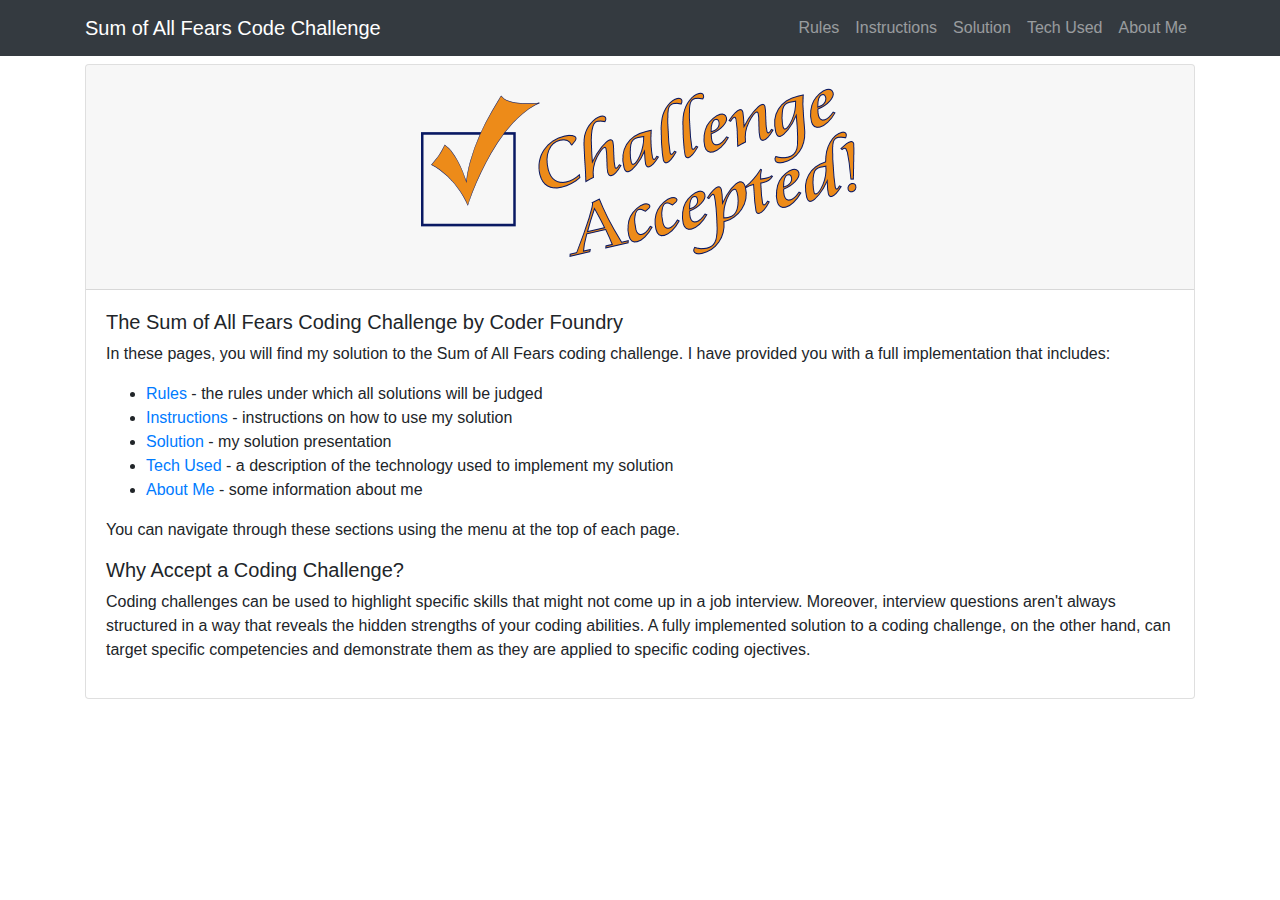
<file: index.html>
﻿<!doctype html>
<html lang="en">
<head>
  <title>Glen's Sum Of All Fears Solution</title>
  <!-- Required meta tags -->
  <meta charset="utf-8">
  <meta name="viewport" content="width=device-width, initial-scale=1, shrink-to-fit=no">
  <link rel="icon" href="images/favicon-16x16.png" type="image/png">

  <!-- Bootstrap CSS -->
  <link rel="stylesheet" href="https://stackpath.bootstrapcdn.com/bootstrap/4.3.1/css/bootstrap.min.css" integrity="sha384-ggOyR0iXCbMQv3Xipma34MD+dH/1fQ784/j6cY/iJTQUOhcWr7x9JvoRxT2MZw1T" crossorigin="anonymous">
</head>
  <body>

    <nav class="navbar bg-dark navbar-dark navbar-expand-md mb-2">
      <div class="container">

        <button class="navbar-toggler" type="button"
          data-toggle="collapse" data-target="#myTogglerNav">
          <span class="navbar-toggler-icon"></span>
        </button>

        <a href="./index.html" class="navbar-brand d-md-none">
          <svg class="bi bi-house icon-white" width="1em" height="1em" viewBox="0 0 16 16" fill="currentColor" xmlns="http://www.w3.org/2000/svg">
            <path fill-rule="evenodd" d="M2 13.5V7h1v6.5a.5.5 0 0 0 .5.5h9a.5.5 0 0 0 .5-.5V7h1v6.5a1.5 1.5 0 0 1-1.5 1.5h-9A1.5 1.5 0 0 1 2 13.5zm11-11V6l-2-2V2.5a.5.5 0 0 1 .5-.5h1a.5.5 0 0 1 .5.5z"/>
            <path fill-rule="evenodd" d="M7.293 1.5a1 1 0 0 1 1.414 0l6.647 6.646a.5.5 0 0 1-.708.708L8 2.207 1.354 8.854a.5.5 0 1 1-.708-.708L7.293 1.5z"/>
          </svg></a>

        <a href="./index.html" class="navbar-brand d-none d-md-inline">
          Sum of All Fears Code Challenge</a>

        <div class="collapse navbar-collapse" id="myTogglerNav">
          <div class="navbar-nav ml-auto">
            <a class="nav-item nav-link" href="./html/rules.html">Rules</a>
            <a class="nav-item nav-link" href="./html/instructions.html">Instructions</a>
            <a class="nav-item nav-link" href="./html/solution.html">Solution</a>
            <a class="nav-item nav-link" href="./html/tech-used.html">Tech Used</a>
            <a class="nav-item nav-link" href="./html/about-me.html">About Me</a>
          </div> <!-- end navbar-nav-->
        </div> <!-- end collapse -->
      </div> <!-- end container -->
    </nav>

    <article class="container">
      <section class="row">
        <section class="col">
          <div class="card text-center">
            <div class="card-header">
              <img class="img-fluid" src="./images/Challenge-Accepted-PNG-Free-Download.png" alt="">
            </div>
            <div class="card-body text-left">
              <h5>The Sum of All Fears Coding Challenge by Coder Foundry</h5>
              <p>
                In these pages, you will find my solution to the Sum of All Fears coding challenge. 
                I have provided you with a full implementation that includes: 
              </p>
              <ul>
                <li><a href="./html/rules.html">Rules</a> - the rules under which all solutions will be judged</li>
                <li><a href="./html/instructions.html">Instructions</a> - instructions on how to use my solution</li>
                <li><a href="./html/solution.html">Solution</a> - my solution presentation</li>
                <li><a href="./html/tech-used.html">Tech Used</a> - a description of the technology used to implement my solution</li>
                <li><a href="./html/about-me.html">About Me</a> - some information about me</li>
              </ul>
              <p>You can navigate through these sections using the menu at the top of each page.</p>
              <h5>Why Accept a Coding Challenge?</h5>
              <p>Coding challenges can be used to highlight specific skills that might not come up in a job interview.  
                Moreover, interview questions aren't always structured in a way that reveals the hidden strengths
                of your coding abilities.  A fully implemented solution to a coding challenge, on the other hand,
                can target specific competencies and demonstrate them as they are applied to specific coding 
                ojectives.
              </p>
              <p></p>
            </div> <!-- end card body -->
          </div> <!-- end card div -->
        </section> <!-- end col -->
      </section> <!-- end row -->
      </article>  <!-- end main container -->

    <!-- Optional JavaScript -->
    <!-- jQuery first, then Popper.js, then Bootstrap JS -->
    <script src="https://code.jquery.com/jquery-3.3.1.slim.min.js" integrity="sha384-q8i/X+965DzO0rT7abK41JStQIAqVgRVzpbzo5smXKp4YfRvH+8abtTE1Pi6jizo" crossorigin="anonymous"></script>
    <script src="https://cdnjs.cloudflare.com/ajax/libs/popper.js/1.14.7/umd/popper.min.js" integrity="sha384-UO2eT0CpHqdSJQ6hJty5KVphtPhzWj9WO1clHTMGa3JDZwrnQq4sF86dIHNDz0W1" crossorigin="anonymous"></script>
    <script src="https://stackpath.bootstrapcdn.com/bootstrap/4.3.1/js/bootstrap.min.js" integrity="sha384-JjSmVgyd0p3pXB1rRibZUAYoIIy6OrQ6VrjIEaFf/nJGzIxFDsf4x0xIM+B07jRM" crossorigin="anonymous"></script>
  </body>
</html>
</file>
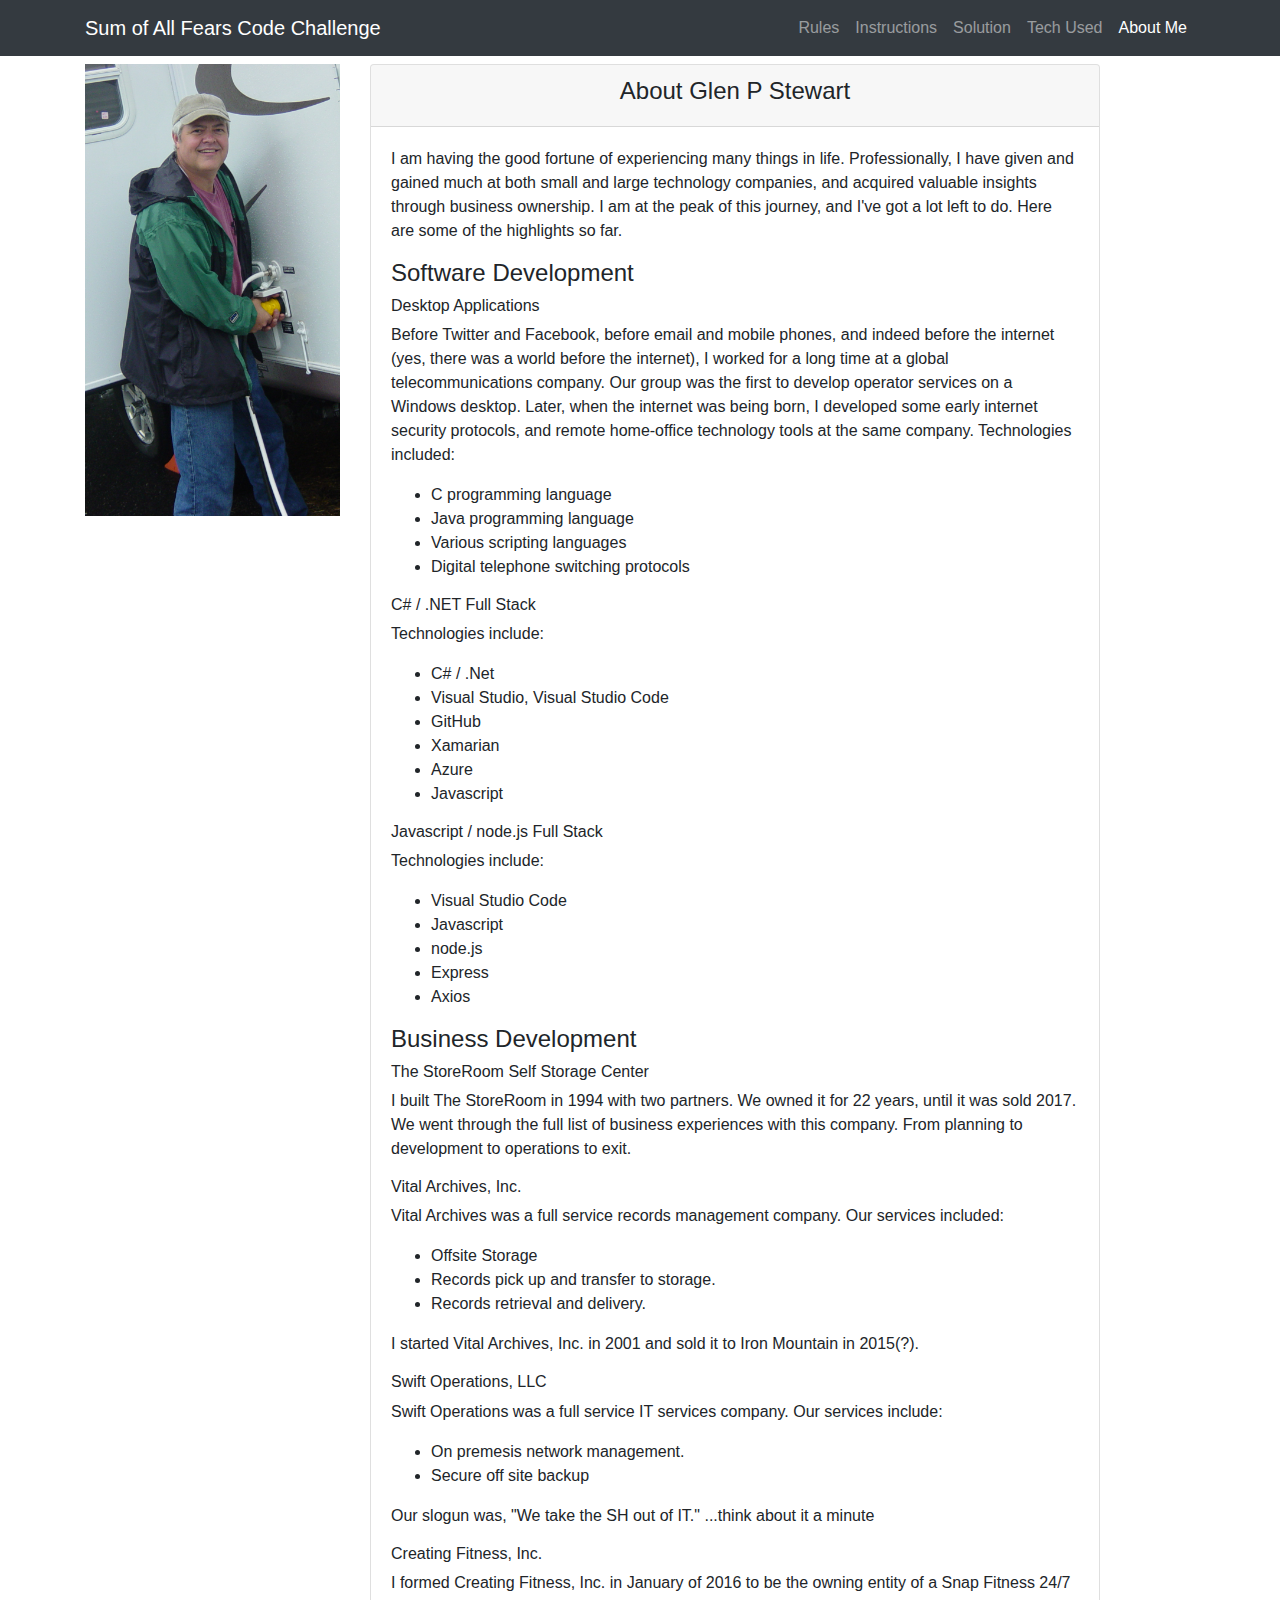
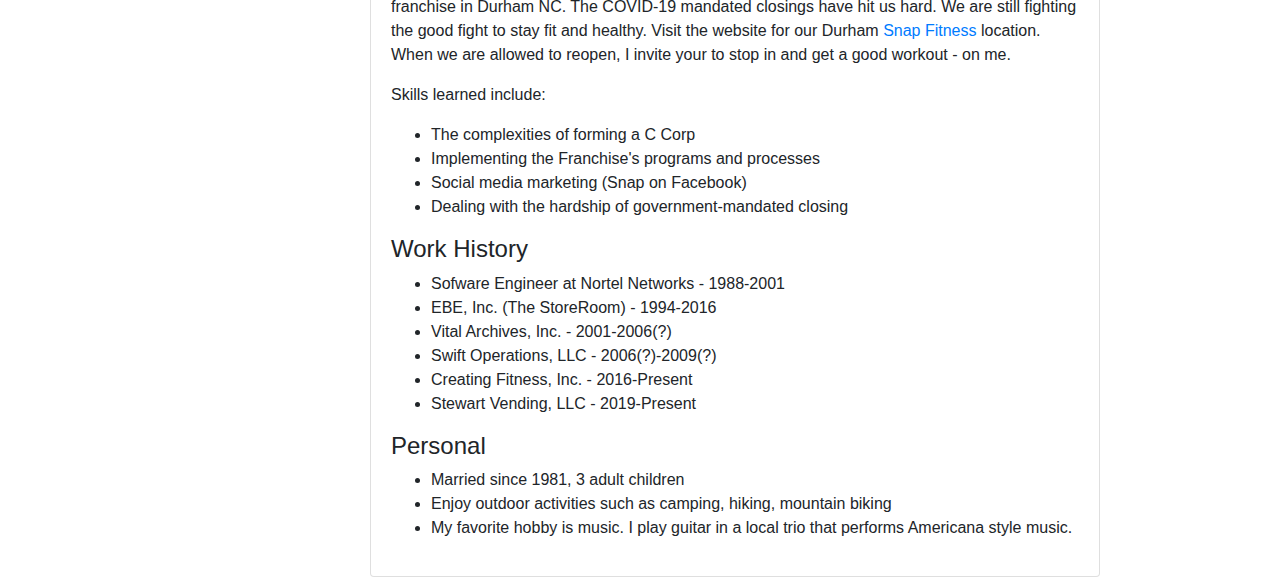
<file: html/about-me.html>
﻿<!doctype html>
<html lang="en">
<head>
  <title>Glen's Sum of All Fears Solution</title>
  <!-- Required meta tags -->
  <meta charset="utf-8">
  <meta name="viewport" content="width=device-width, initial-scale=1, shrink-to-fit=no">
  <link rel="icon" href="../images/favicon-16x16.png" type="image/png">

  <!-- Bootstrap CSS -->
  <link rel="stylesheet" href="https://stackpath.bootstrapcdn.com/bootstrap/4.3.1/css/bootstrap.min.css" integrity="sha384-ggOyR0iXCbMQv3Xipma34MD+dH/1fQ784/j6cY/iJTQUOhcWr7x9JvoRxT2MZw1T" crossorigin="anonymous">
</head>
  <body>

    <nav class="navbar bg-dark navbar-dark navbar-expand-md mb-2">
      <div class="container">

        <button class="navbar-toggler" type="button"
          data-toggle="collapse" data-target="#myTogglerNav">
          <span class="navbar-toggler-icon"></span>
        </button>

        <a href="../index.html" class="navbar-brand d-md-none">
          <svg class="bi bi-house icon-white" width="1em" height="1em" viewBox="0 0 16 16" fill="currentColor" xmlns="http://www.w3.org/2000/svg">
            <path fill-rule="evenodd" d="M2 13.5V7h1v6.5a.5.5 0 0 0 .5.5h9a.5.5 0 0 0 .5-.5V7h1v6.5a1.5 1.5 0 0 1-1.5 1.5h-9A1.5 1.5 0 0 1 2 13.5zm11-11V6l-2-2V2.5a.5.5 0 0 1 .5-.5h1a.5.5 0 0 1 .5.5z"/>
            <path fill-rule="evenodd" d="M7.293 1.5a1 1 0 0 1 1.414 0l6.647 6.646a.5.5 0 0 1-.708.708L8 2.207 1.354 8.854a.5.5 0 1 1-.708-.708L7.293 1.5z"/>
          </svg></a>

        <a href="../index.html" class="navbar-brand d-none d-md-inline">
          Sum of All Fears Code Challenge</a>

        <div class="collapse navbar-collapse" id="myTogglerNav">
          <div class="navbar-nav ml-auto">
            <a class="nav-item nav-link" href="./rules.html">Rules</a>
            <a class="nav-item nav-link" href="./instructions.html">Instructions</a>
            <a class="nav-item nav-link" href="./solution.html">Solution</a>
            <a class="nav-item nav-link" href="./tech-used.html">Tech Used</a>
            <a class="nav-item nav-link active" href="./about-me.html">About Me</a>
          </div> <!-- end navbar-nav-->
        </div> <!-- end collapse -->
      </div> <!-- end container -->
    </nav>

    <article class="container">
      <section class="row">

        <!-- col for image -->
        <section class="col-3">
          <img class="img-fluid mb-2" src="../images/Glen-Camping.png" alt="">
        </section>

        <section class="col-8">
          <div class="card text-center">
            <div class="card-header">
              <h4>About Glen P Stewart</h4>
              
            </div>
            <div class="card-body text-left">
              <p>I am having the good fortune of experiencing many things in life.  Professionally, I have given
                and gained much at both small and large technology companies, and acquired valuable insights
                through business ownership. I am at the peak of this journey, and I've got a lot left to do.
                Here are some of the highlights so far.
              </p>
              <h4>Software Development</h4>
              <h6>Desktop Applications</h6>
              <p>Before Twitter and Facebook, before email and mobile phones, and indeed before the internet 
                (yes, there was a world before the internet), I worked
                for a long time at a global telecommunications company.  Our group was the first to develop
                operator services on a Windows desktop.  Later, when the internet was being born, I developed some
                early internet security protocols, and remote home-office technology tools at the same company.
                Technologies included:
              </p>
              <ul>
                <li>C programming language</li>
                <li>Java programming language</li>
                <li>Various scripting languages</li>
                <li>Digital telephone switching protocols</li>
              </ul>
              <h6>C# / .NET Full Stack</h6>
              <p>Technologies include:</p>
              <ul>
                <li>C# / .Net</li>
                <li>Visual Studio, Visual Studio Code</li>
                <li>GitHub</li>
                <li>Xamarian</li>
                <li>Azure</li>
                <li>Javascript</li>
              </ul>
              <h6>Javascript / node.js Full Stack</h6>
              <p>Technologies include:</p>
              <ul>
                <li>Visual Studio Code</li>
                <li>Javascript</li>
                <li>node.js</li>
                <li>Express</li>
                <li>Axios</li>
              </ul>

              <h4>Business Development</h4>
              <h6>The StoreRoom Self Storage Center</h6>
              <p>I built The StoreRoom in 1994 with two partners.  We owned it for 22 years, until it was
                sold 2017.  We went through the full list of business experiences with this company.
                From planning to development to operations to exit.
              </p>
              <h6>Vital Archives, Inc.</h6>
              <p>Vital Archives was a full service records management company.  Our services included:
              <ul>
                <li>Offsite Storage</li>
                <li>Records pick up and transfer to storage.</li>
                <li>Records retrieval and delivery.</li>
              </ul>
              </p>
              <p>I started Vital Archives, Inc. in 2001 and sold it to Iron Mountain in 2015(?).</p>
              <h6>Swift Operations, LLC</h6>
              <p>Swift Operations was a full service IT services company.  Our services include:
              <ul>
                <li>On premesis network management.</li>
                <li>Secure off site backup</li>
              </ul>
              <p>Our slogun was, "We take the SH out of IT." ...think about it a minute</p>
              </p>
              <h6>Creating Fitness, Inc.</h6>
              <p>I formed Creating Fitness, Inc. in January of 2016 to be the owning entity of a Snap Fitness 24/7
                franchise in Durham NC.  The COVID-19 mandated closings have hit us hard.  We are still
                fighting the good fight to stay fit and healthy.
                Visit the website for our Durham 
                <a href="https://www.snapfitness.com/sodu">Snap Fitness</a> location.
                When we are allowed to reopen, I invite your to stop in and get a good workout - on me.
              </p>
              <p>Skills learned include:</p>
              <ul>
                <li>The complexities of forming a C Corp</li>
                <li>Implementing the Franchise's programs and processes</li>
                <li>Social media marketing (Snap on Facebook)</li>
                <li>Dealing with the hardship of government-mandated closing</li>
              </ul>
              <h4>Work History</h4>
              <ul>
                <li>Sofware Engineer at Nortel Networks - 1988-2001</li>
                <li>EBE, Inc. (The StoreRoom) - 1994-2016</li>
                <li>Vital Archives, Inc. - 2001-2006(?)</li>
                <li>Swift Operations, LLC - 2006(?)-2009(?)</li>
                <li>Creating Fitness, Inc. - 2016-Present</li> 
                <li>Stewart Vending, LLC - 2019-Present</li> 
              </ul>
              <h4>Personal</h4>
              <ul>
                <li>Married since 1981, 3 adult children</li>
                <li>Enjoy outdoor activities such as camping, hiking, mountain biking</li>
                <li>My favorite hobby is music. I play guitar in a local trio that performs Americana style music.</li>
              </ul>
            </div> <!-- end card body -->
          </div> <!-- end card div -->
        </section> <!-- end col -->
      </section> <!-- end row -->
      </article>  <!-- end main container -->

    <!-- Optional JavaScript -->
    <!-- jQuery first, then Popper.js, then Bootstrap JS -->
    <script src="https://code.jquery.com/jquery-3.3.1.slim.min.js" integrity="sha384-q8i/X+965DzO0rT7abK41JStQIAqVgRVzpbzo5smXKp4YfRvH+8abtTE1Pi6jizo" crossorigin="anonymous"></script>
    <script src="https://cdnjs.cloudflare.com/ajax/libs/popper.js/1.14.7/umd/popper.min.js" integrity="sha384-UO2eT0CpHqdSJQ6hJty5KVphtPhzWj9WO1clHTMGa3JDZwrnQq4sF86dIHNDz0W1" crossorigin="anonymous"></script>
    <script src="https://stackpath.bootstrapcdn.com/bootstrap/4.3.1/js/bootstrap.min.js" integrity="sha384-JjSmVgyd0p3pXB1rRibZUAYoIIy6OrQ6VrjIEaFf/nJGzIxFDsf4x0xIM+B07jRM" crossorigin="anonymous"></script>
  </body>
</html>
</file>
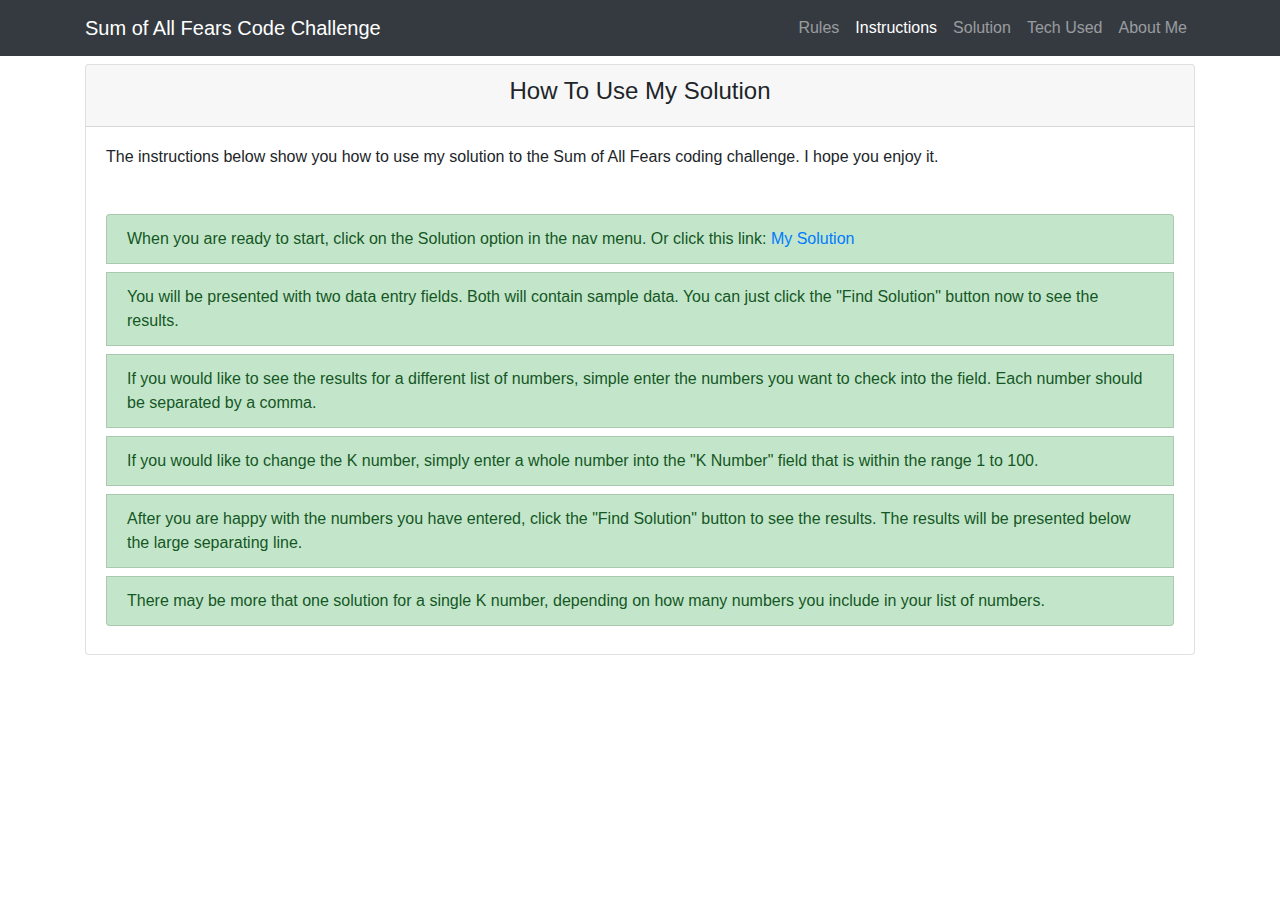
<file: html/instructions.html>
﻿<!doctype html>
<html lang="en">
<head>
  <title>Glen's Sum of All Fears Solution</title>
  <!-- Required meta tags -->
  <meta charset="utf-8">
  <meta name="viewport" content="width=device-width, initial-scale=1, shrink-to-fit=no">
  <link rel="icon" href="../images/favicon-16x16.png" type="image/png">

  <!-- Bootstrap CSS -->
  <link rel="stylesheet" href="https://stackpath.bootstrapcdn.com/bootstrap/4.3.1/css/bootstrap.min.css" integrity="sha384-ggOyR0iXCbMQv3Xipma34MD+dH/1fQ784/j6cY/iJTQUOhcWr7x9JvoRxT2MZw1T" crossorigin="anonymous">
</head>
  <body>

    <nav class="navbar bg-dark navbar-dark navbar-expand-md mb-2">
      <div class="container">

        <button class="navbar-toggler" type="button"
          data-toggle="collapse" data-target="#myTogglerNav">
          <span class="navbar-toggler-icon"></span>
        </button>

        <a href="../index.html" class="navbar-brand d-md-none">
          <svg class="bi bi-house icon-white" width="1em" height="1em" viewBox="0 0 16 16" fill="currentColor" xmlns="http://www.w3.org/2000/svg">
            <path fill-rule="evenodd" d="M2 13.5V7h1v6.5a.5.5 0 0 0 .5.5h9a.5.5 0 0 0 .5-.5V7h1v6.5a1.5 1.5 0 0 1-1.5 1.5h-9A1.5 1.5 0 0 1 2 13.5zm11-11V6l-2-2V2.5a.5.5 0 0 1 .5-.5h1a.5.5 0 0 1 .5.5z"/>
            <path fill-rule="evenodd" d="M7.293 1.5a1 1 0 0 1 1.414 0l6.647 6.646a.5.5 0 0 1-.708.708L8 2.207 1.354 8.854a.5.5 0 1 1-.708-.708L7.293 1.5z"/>
          </svg></a>

        <a href="../index.html" class="navbar-brand d-none d-md-inline">Sum of All Fears Code Challenge</a>

        <div class="collapse navbar-collapse" id="myTogglerNav">
          <div class="navbar-nav ml-auto">
            <a class="nav-item nav-link" href="./rules.html">Rules</a>
            <a class="nav-item nav-link active" href="./instructions.html">Instructions</a>
            <a class="nav-item nav-link" href="./solution.html">Solution</a>
            <a class="nav-item nav-link" href="./tech-used.html">Tech Used</a>
            <a class="nav-item nav-link" href="./about-me.html">About Me</a>
          </div> <!-- end navbar-nav-->
        </div> <!-- end collapse -->
      </div> <!-- end container -->
    </nav>

    <article class="container">
      <section class="row">
        <section class="col">
          <div class="card text-center">
            <div class="card-header">
              <h4>How To Use My Solution</h4>
            </div>
            <div class="card-body text-left">
              <h6 class="card-text mb-5">
                The instructions below show you how to use my solution to the
                Sum of All Fears coding challenge.  I hope you enjoy it.
              </h6>
              <ul class="list-group">
                <li class="list-group-item list-group-item-success mb-2">
                  When you are ready to start, click on the Solution option in the nav menu.  Or click this link: 
                  <a href="./solution.html">My Solution</a>
                </li>

                <li class="list-group-item list-group-item-success mb-2">
                  You will be presented with two data entry fields.  Both will contain sample data.  You can just click the "Find Solution" button now
                  to see the results.
                </li>
                <li class="list-group-item list-group-item-success mb-2">
                  If you would like to see the results for a different list of numbers, simple enter the numbers you want to check into the field.
                  Each number should be separated by a comma.
                </li>
                <li class="list-group-item list-group-item-success mb-2">
                  If you would like to change the K number, simply enter a whole number into the "K Number" field that is within the range 1 to 100.
                </li>
                <li class="list-group-item list-group-item-success mb-2">
                  After you are happy with the numbers you have entered, click the "Find Solution" button to see the results.  The results will be
                  presented below the large separating line.
                </li>
                <li class="list-group-item list-group-item-success mb-2">
                  There may be more that one solution for a single K number, depending on how many numbers you include in your list of numbers. 
                </li>
              </ul>
            </div> <!-- end card body -->
          </div> <!-- end card div -->
        </section> <!-- end col -->
      </section> <!-- end row -->
      </article>  <!-- end main container -->

    <!-- Optional JavaScript -->
    <!-- jQuery first, then Popper.js, then Bootstrap JS -->
    <script src="https://code.jquery.com/jquery-3.3.1.slim.min.js" integrity="sha384-q8i/X+965DzO0rT7abK41JStQIAqVgRVzpbzo5smXKp4YfRvH+8abtTE1Pi6jizo" crossorigin="anonymous"></script>
    <script src="https://cdnjs.cloudflare.com/ajax/libs/popper.js/1.14.7/umd/popper.min.js" integrity="sha384-UO2eT0CpHqdSJQ6hJty5KVphtPhzWj9WO1clHTMGa3JDZwrnQq4sF86dIHNDz0W1" crossorigin="anonymous"></script>
    <script src="https://stackpath.bootstrapcdn.com/bootstrap/4.3.1/js/bootstrap.min.js" integrity="sha384-JjSmVgyd0p3pXB1rRibZUAYoIIy6OrQ6VrjIEaFf/nJGzIxFDsf4x0xIM+B07jRM" crossorigin="anonymous"></script>
  </body>
</html>
</file>
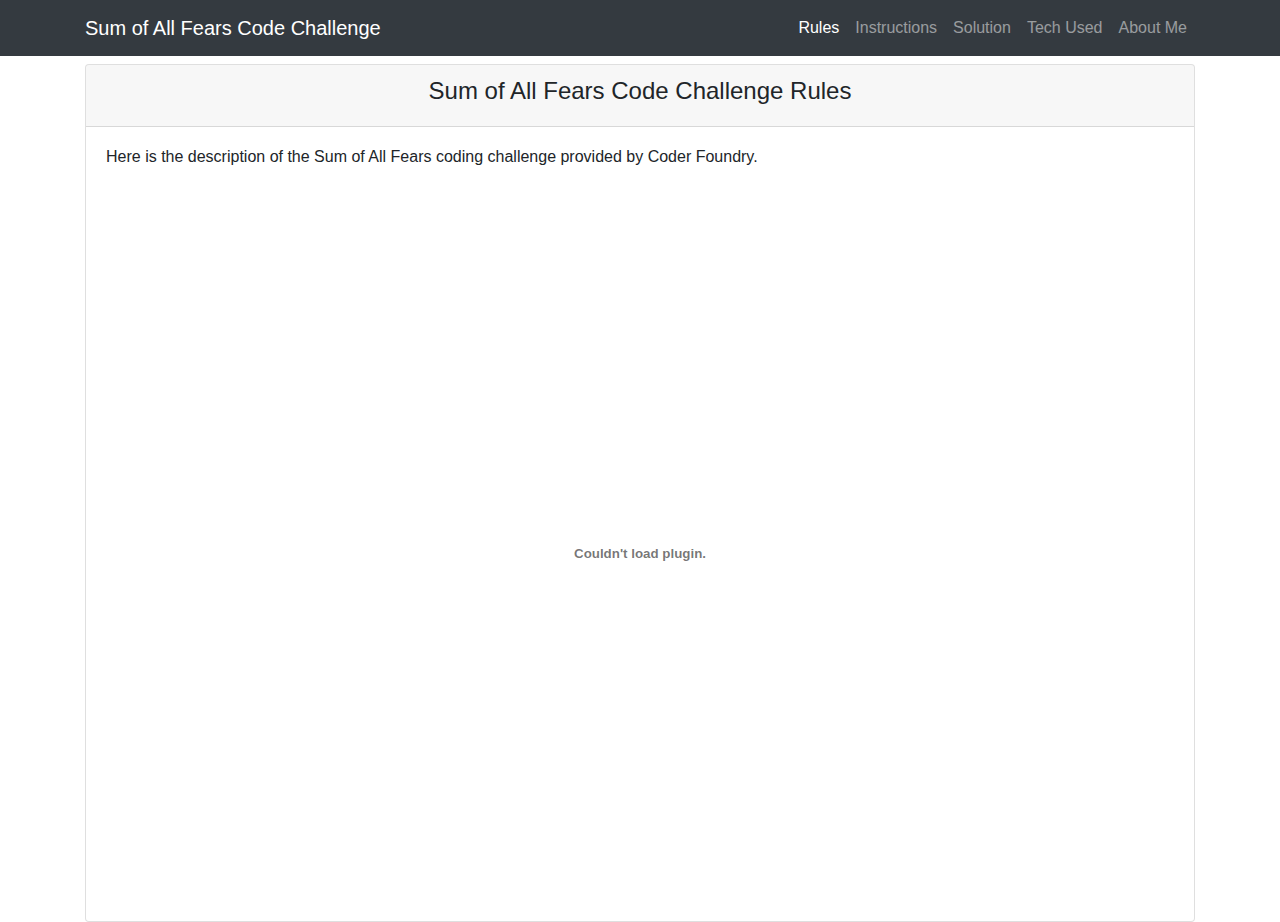
<file: html/rules.html>
﻿<!doctype html>
<html lang="en">
<head>
  <title>Glen's Sum of All Fears Solution</title>
  <!-- Required meta tags -->
  <meta charset="utf-8">
  <meta name="viewport" content="width=device-width, initial-scale=1, shrink-to-fit=no">
  <link rel="icon" href="../images/favicon-16x16.png" type="image/png">

  <!-- Bootstrap CSS -->
  <link rel="stylesheet" href="https://stackpath.bootstrapcdn.com/bootstrap/4.3.1/css/bootstrap.min.css" integrity="sha384-ggOyR0iXCbMQv3Xipma34MD+dH/1fQ784/j6cY/iJTQUOhcWr7x9JvoRxT2MZw1T" crossorigin="anonymous">

  <style>
    .myEmbed {
      width: 100%;
      height: 680px;
    }
  </style>

</head>
  <body>

    <nav class="navbar bg-dark navbar-dark navbar-expand-md mb-2">
      <div class="container">

        <button class="navbar-toggler" type="button"
          data-toggle="collapse" data-target="#myTogglerNav">
          <span class="navbar-toggler-icon"></span>
        </button>

        <a href="../index.html" class="navbar-brand d-md-none">
          <svg class="bi bi-house icon-white" width="1em" height="1em" viewBox="0 0 16 16" fill="currentColor" xmlns="http://www.w3.org/2000/svg">
            <path fill-rule="evenodd" d="M2 13.5V7h1v6.5a.5.5 0 0 0 .5.5h9a.5.5 0 0 0 .5-.5V7h1v6.5a1.5 1.5 0 0 1-1.5 1.5h-9A1.5 1.5 0 0 1 2 13.5zm11-11V6l-2-2V2.5a.5.5 0 0 1 .5-.5h1a.5.5 0 0 1 .5.5z"/>
            <path fill-rule="evenodd" d="M7.293 1.5a1 1 0 0 1 1.414 0l6.647 6.646a.5.5 0 0 1-.708.708L8 2.207 1.354 8.854a.5.5 0 1 1-.708-.708L7.293 1.5z"/>
          </svg></a>

        <a href="../index.html" class="navbar-brand d-none d-md-inline">
          Sum of All Fears Code Challenge</a>

        <div class="collapse navbar-collapse" id="myTogglerNav">
          <div class="navbar-nav ml-auto">
            <a class="nav-item nav-link active" href="./rules.html">Rules</a>
            <a class="nav-item nav-link" href="./instructions.html">Instructions</a>
            <a class="nav-item nav-link" href="./solution.html">Solution</a>
            <a class="nav-item nav-link" href="./tech-used.html">Tech Used</a>
            <a class="nav-item nav-link" href="./about-me.html">About Me</a>
          </div> <!-- end navbar-nav-->
        </div> <!-- end collapse -->
      </div> <!-- end container -->
    </nav>

    <article class="container">
      <section class="row">
        <section class="col">
          <div class="card text-center">
            <div class="card-header">
              <h4>Sum of All Fears Code Challenge Rules</h4>
            </div>
            <div class="card-body">
              <h6 class="text-left mb-5">Here is the description of the Sum of All Fears coding challenge provided by Coder Foundry.</h6>
              <embed src="../Docs/Coding-Challenge-Sum-of-all-Fears.pdf" type="application/pdf" class="myEmbed" />
              
            </div> <!-- end card body -->
          </div> <!-- end card div -->
        </section> <!-- end col -->
      </section> <!-- end row -->
      </article>  <!-- end main container -->

    <!-- Optional JavaScript -->
    <!-- jQuery first, then Popper.js, then Bootstrap JS -->
    <script src="https://code.jquery.com/jquery-3.3.1.slim.min.js" integrity="sha384-q8i/X+965DzO0rT7abK41JStQIAqVgRVzpbzo5smXKp4YfRvH+8abtTE1Pi6jizo" crossorigin="anonymous"></script>
    <script src="https://cdnjs.cloudflare.com/ajax/libs/popper.js/1.14.7/umd/popper.min.js" integrity="sha384-UO2eT0CpHqdSJQ6hJty5KVphtPhzWj9WO1clHTMGa3JDZwrnQq4sF86dIHNDz0W1" crossorigin="anonymous"></script>
    <script src="https://stackpath.bootstrapcdn.com/bootstrap/4.3.1/js/bootstrap.min.js" integrity="sha384-JjSmVgyd0p3pXB1rRibZUAYoIIy6OrQ6VrjIEaFf/nJGzIxFDsf4x0xIM+B07jRM" crossorigin="anonymous"></script>
  </body>
</html>
</file>
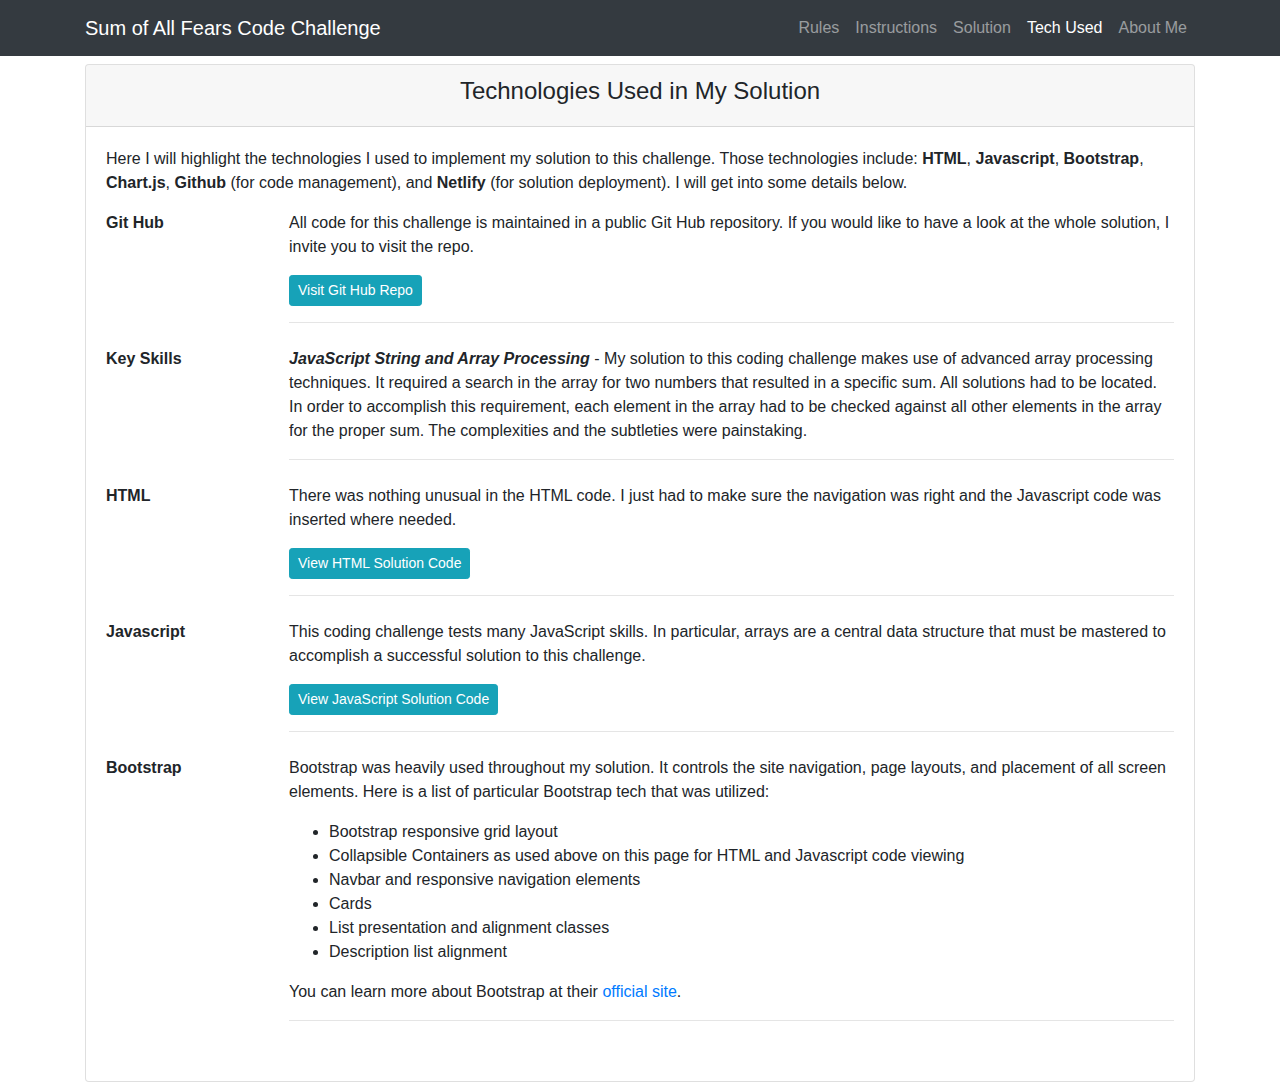
<file: html/tech-used.html>
﻿<!doctype html>
<html lang="en">
<head>
  <title>Glen's Sum of All Fears Solution</title>
  <!-- Required meta tags -->
  <meta charset="utf-8">
  <meta name="viewport" content="width=device-width, initial-scale=1, shrink-to-fit=no">

  <link rel="icon" href="../images/favicon-16x16.png" type="image/png">

  <!-- Bootstrap CSS -->
  <link rel="stylesheet" href="https://stackpath.bootstrapcdn.com/bootstrap/4.3.1/css/bootstrap.min.css" integrity="sha384-ggOyR0iXCbMQv3Xipma34MD+dH/1fQ784/j6cY/iJTQUOhcWr7x9JvoRxT2MZw1T" crossorigin="anonymous">
  <link href="../css/prism.css" rel="stylesheet" />

</head>
  <body>

    <nav class="navbar bg-dark navbar-dark navbar-expand-md mb-2">
      <div class="container">

        <button class="navbar-toggler" type="button"
          data-toggle="collapse" data-target="#myTogglerNav">
          <span class="navbar-toggler-icon"></span>
        </button>

        <a href="../index.html" class="navbar-brand d-md-none">
          <svg class="bi bi-house icon-white" width="1em" height="1em" viewBox="0 0 16 16" fill="currentColor" xmlns="http://www.w3.org/2000/svg">
            <path fill-rule="evenodd" d="M2 13.5V7h1v6.5a.5.5 0 0 0 .5.5h9a.5.5 0 0 0 .5-.5V7h1v6.5a1.5 1.5 0 0 1-1.5 1.5h-9A1.5 1.5 0 0 1 2 13.5zm11-11V6l-2-2V2.5a.5.5 0 0 1 .5-.5h1a.5.5 0 0 1 .5.5z"/>
            <path fill-rule="evenodd" d="M7.293 1.5a1 1 0 0 1 1.414 0l6.647 6.646a.5.5 0 0 1-.708.708L8 2.207 1.354 8.854a.5.5 0 1 1-.708-.708L7.293 1.5z"/>
          </svg></a>

        <a href="../index.html" class="navbar-brand d-none d-md-inline">
          Sum of All Fears Code Challenge</a>

        <div class="collapse navbar-collapse" id="myTogglerNav">
          <div class="navbar-nav ml-auto">
            <a class="nav-item nav-link" href="./rules.html">Rules</a>
            <a class="nav-item nav-link" href="./instructions.html">Instructions</a>
            <a class="nav-item nav-link" href="./solution.html">Solution</a>
            <a class="nav-item nav-link active" href="./tech-used.html">Tech Used</a>
            <a class="nav-item nav-link" href="./about-me.html">About Me</a>
          </div> <!-- end navbar-nav-->
        </div> <!-- end collapse -->
      </div> <!-- end container -->
    </nav>

    <article class="container">
      <section class="row">
        <section class="col">
          <div class="card text-center">
            <div class="card-header">
              <h4>Technologies Used in My Solution</h4>
            </div>
            <div class="card-body text-left">
              <p>Here I will highlight the technologies I used to implement my solution to this challenge.
                Those technologies include: <strong>HTML</strong>, <strong>Javascript</strong>, 
                  <strong>Bootstrap</strong>, <strong>Chart.js</strong>, <strong>Github</strong> 
                (for code management), and <strong> Netlify</strong> (for solution deployment).  I will
                get into some details below.
              </p>
              <dl class="row">
                <dt class="col-sm-2">Git Hub</dt>
                <dd class="col-sm-10">
                  <p>
                    All code for this challenge is maintained in a public Git Hub repository.
                    If you would like to have a look at the whole solution, I invite you to visit the repo.
                  </p>
                  <a href="https://github.com/gps57/gpsSoaf" class="btn btn-sm btn-info" target="_blank">Visit Git Hub Repo</a>
                  <hr />
                </dd>
                <dt class="col-sm-2">Key Skills</dt>
                <dd class="col-sm-10">
                  <p>
                    <span class="font-weight-bold font-italic">JavaScript String and Array Processing</span>
                    - My solution to this coding challenge makes use of advanced array processing techniques.  It required
                    a search in the array for two numbers that resulted in a specific sum.  All solutions had to be located.
                    In order to accomplish this requirement, each element in the array had to be checked against all other elements
                    in the array for the proper sum.  The complexities and the subtleties were painstaking.
                  </p>
                  <hr />
                </dd>
                <dt class="col-sm-2">HTML</dt>
                <dd class="col-sm-10">
                  <p>
                    There was nothing unusual in the HTML code.  I just had to make sure the navigation was
                    right and the Javascript code was inserted where needed.
                  </p>
                  <button id="jsHtmlBtn" class="btn btn-info btn-sm" data-toggle="collapse" data-target="#htmlCodeArea">View HTML Solution Code</button>
                  <div id="htmlCodeArea" class="container collapse">
                    <pre id="code-output" class="line-numbers language-javascript" data-src="../html/solution.html"></pre>
                  </div>
                  <hr />
                </dd>
                <dt class="col-sm-2">Javascript</dt>
                <dd class="col-sm-10">
                  <p>
                    This coding challenge tests many JavaScript skills. In particular, arrays are a central
                    data structure that must be mastered to accomplish a successful solution to this challenge.
                  </p>
                  <button id="jsCodeBtn" class="btn btn-info btn-sm" data-toggle="collapse" data-target="#jsCodeArea">View JavaScript Solution Code</button>
                  <div id="jsCodeArea" class="container collapse">
                    <pre id="code-output" class="line-numbers language-javascript" data-src="../js/scripts.js"></pre>
                  </div>
                  <hr />
                </dd>
                <dt class="col-sm-2">Bootstrap</dt>
                <dd class="col-sm-10">
                  <p>
                    Bootstrap was heavily used throughout my solution.  It controls the site navigation, page
                    layouts, and placement of all screen elements.  Here is a list of particular Bootstrap tech
                    that was utilized:
                  </p>
                  <ul>
                    <li>Bootstrap responsive grid layout</li>
                    <li>Collapsible Containers as used above on this page for HTML and Javascript code viewing</li>
                    <li>Navbar and responsive navigation elements</li>
                    <li>Cards</li>
                    <li>List presentation and alignment classes</li>
                    <li>Description list alignment</li>
                  </ul>
                  <p>
                    You can learn more about Bootstrap at their
                    <a href="https://getbootstrap.com/">official site</a>.
                  </p>
                  <hr />
                </dd>
              </dl> <!-- end dl row -->
            </div> <!-- end card body -->
          </div> <!-- end card div -->
        </section> <!-- end col -->
      </section> <!-- end row -->
      </article>  <!-- end main container -->

    <!-- Optional JavaScript -->
    <!-- jQuery first, then Popper.js, then Bootstrap JS -->
    <script src="https://code.jquery.com/jquery-3.3.1.slim.min.js" integrity="sha384-q8i/X+965DzO0rT7abK41JStQIAqVgRVzpbzo5smXKp4YfRvH+8abtTE1Pi6jizo" crossorigin="anonymous"></script>
    <script src="https://cdnjs.cloudflare.com/ajax/libs/popper.js/1.14.7/umd/popper.min.js" integrity="sha384-UO2eT0CpHqdSJQ6hJty5KVphtPhzWj9WO1clHTMGa3JDZwrnQq4sF86dIHNDz0W1" crossorigin="anonymous"></script>
    <script src="https://stackpath.bootstrapcdn.com/bootstrap/4.3.1/js/bootstrap.min.js" integrity="sha384-JjSmVgyd0p3pXB1rRibZUAYoIIy6OrQ6VrjIEaFf/nJGzIxFDsf4x0xIM+B07jRM" crossorigin="anonymous"></script>
    <script src="../js/prism.js"></script>
  </body>
</html>
</file>
